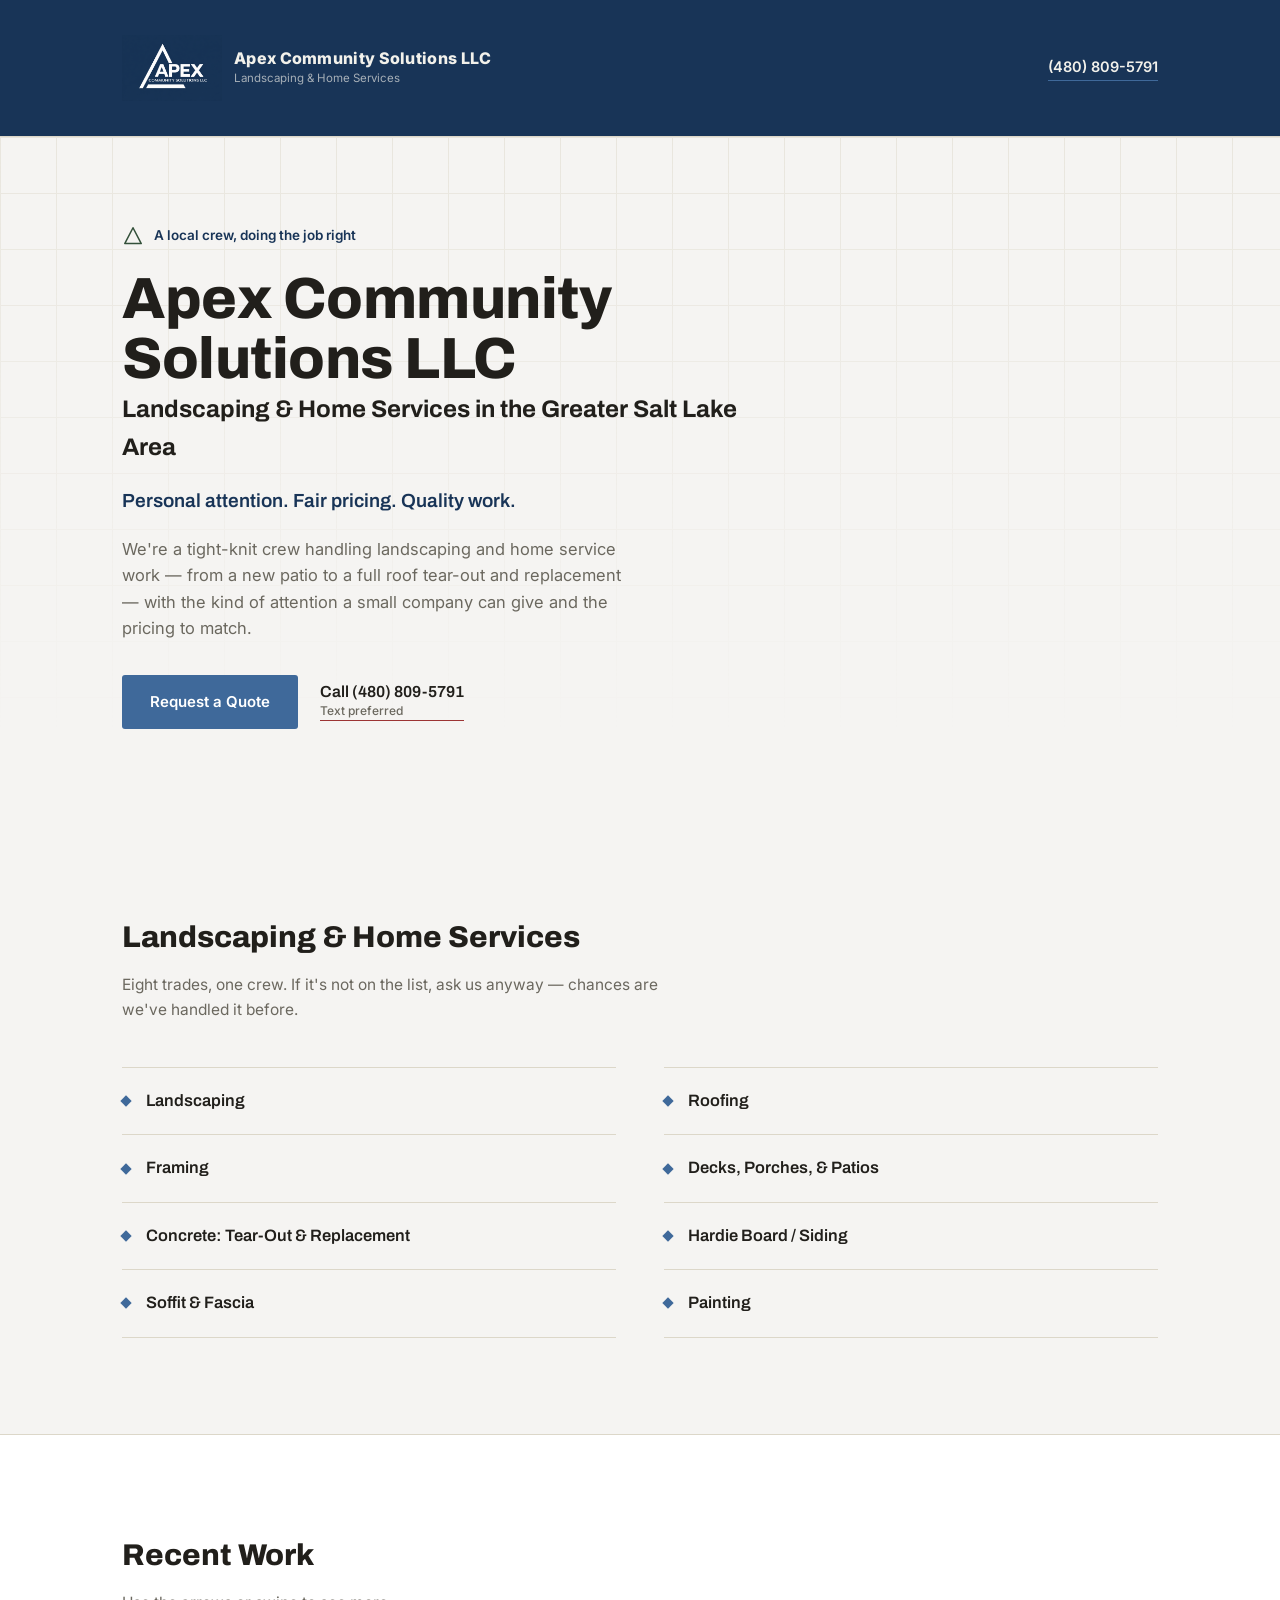
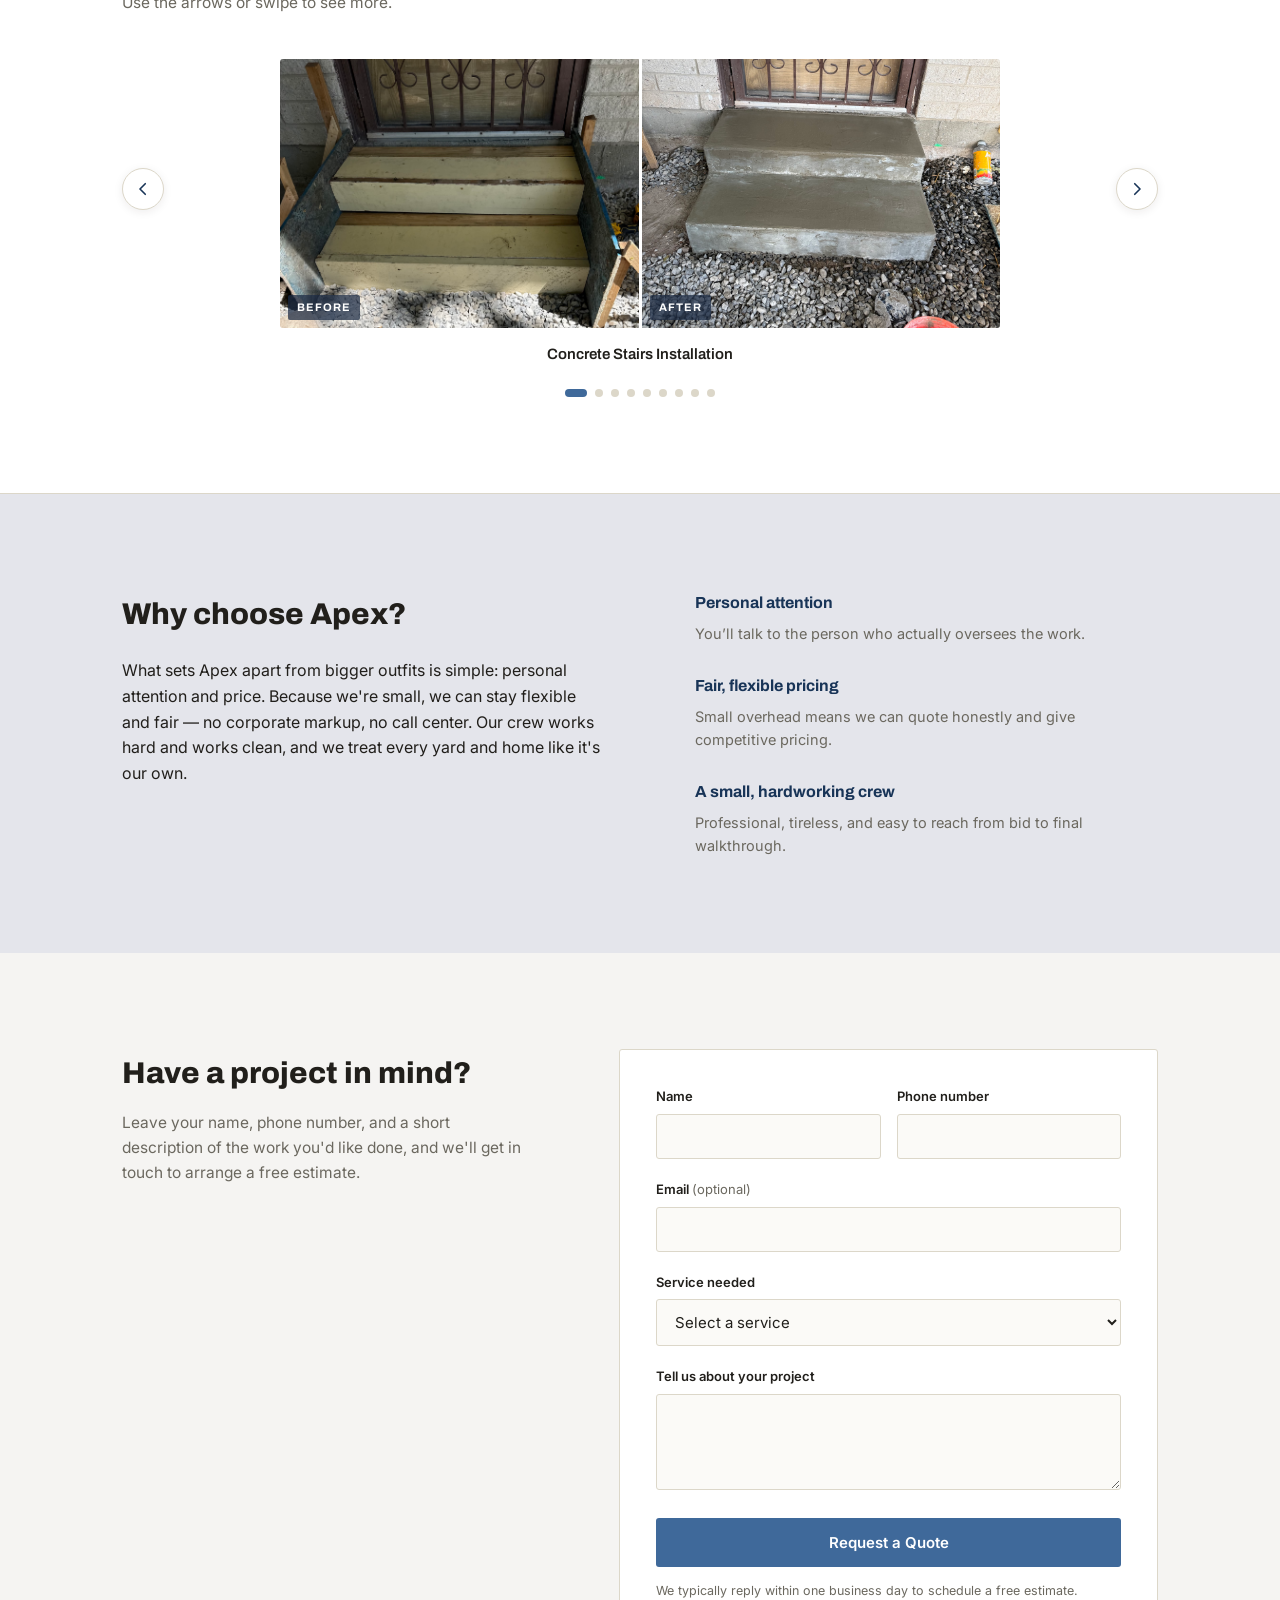
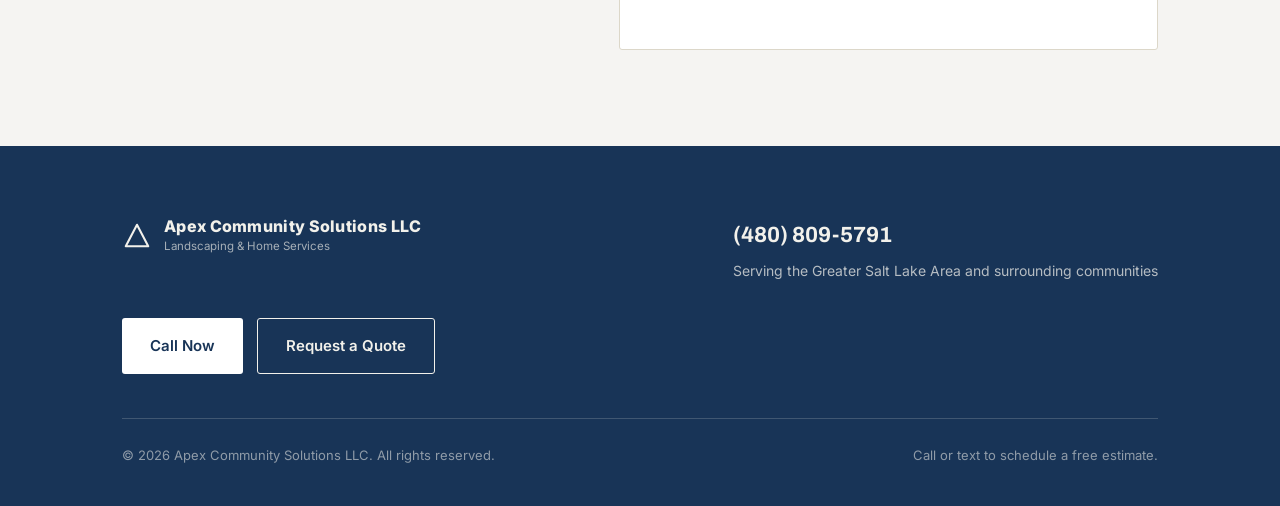
<file: index.html>
<!DOCTYPE html>
<html lang="en">
<head>
<meta charset="UTF-8">
<meta name="viewport" content="width=device-width, initial-scale=1.0">
<meta name="robots" content="index, follow">

<title>Apex Community Solutions LLC | Landscaping, Roofing &amp; Home Services in the Greater Salt Lake Area</title>
<meta name="description" content="Apex Community Solutions LLC provides landscaping, roofing, framing, decks, concrete, siding, and home repair services across the Greater Salt Lake Area. Personal attention, fair pricing, and a free estimate on every job.">

<link rel="canonical" href="https://www.apexcommunitysolutions.com/">

<link rel="icon" href="/images/favicon.ico" sizes="any">
<link rel="icon" href="/images/favicon.png" type="image/png">

<meta property="og:type" content="website">
<meta property="og:site_name" content="Apex Community Solutions LLC">
<meta property="og:title" content="Apex Community Solutions LLC | Landscaping, Roofing &amp; Home Services">
<meta property="og:description" content="Landscaping, roofing, framing, decks, concrete, siding, and home repair across the Greater Salt Lake Area. Personal attention, fair pricing, free estimates.">
<meta property="og:url" content="https://www.apexcommunitysolutions.com/">
<meta property="og:image" content="https://www.apexcommunitysolutions.com/images/og-cover.jpg">
<meta property="og:locale" content="en_US">

<meta name="twitter:card" content="summary_large_image">
<meta name="twitter:title" content="Apex Community Solutions LLC | Landscaping, Roofing &amp; Home Services">
<meta name="twitter:description" content="Landscaping, roofing, framing, decks, concrete, siding, and home repair across the Greater Salt Lake Area.">
<meta name="twitter:image" content="https://www.apexcommunitysolutions.com/images/og-cover.jpg">

<link rel="preconnect" href="https://fonts.googleapis.com">
<link rel="preconnect" href="https://fonts.gstatic.com" crossorigin>
<link href="https://fonts.googleapis.com/css2?family=Archivo:wght@400;600;800&family=Inter:wght@400;500;600&display=swap" rel="stylesheet">
<link rel="stylesheet" href="css/site.css">
</head>
<body>

<header>
  <div class="wrap">
    <a class="brand" href="#top">
      <img class="brand-logo" src="images/2d_logo.png" alt="Apex Community Solutions LLC logo" width="100" height="100" data-bind="logo-alt">
      <span class="brand-text">
        <span class="name" data-bind="name">Apex Community Solutions LLC</span><br>
        <span class="sub" data-bind="tagline">Landscaping &amp; Home Services</span>
      </span>
    </a>
    <a class="call" data-phone-link href="tel:+14808095791"><span data-phone-display>(480) 809-5791</span></a>
  </div>
</header>

<section class="hero" id="top">
  <div class="hero-grid" aria-hidden="true"></div>
  <div class="wrap">
    <div class="hero-content">
      <div class="eyebrow-mark">
        <svg viewBox="0 0 32 32" fill="none" xmlns="http://www.w3.org/2000/svg" aria-hidden="true">
          <path d="M16 4 L28 27 H4 Z" stroke="#33503A" stroke-width="2.2" stroke-linejoin="round"/>
        </svg>
        <span>A local crew, doing the job right</span>
      </div>
      <h1 data-bind="name">Apex Community Solutions LLC</h1>
      <p class="hero-location" data-bind="location">Landscaping &amp; Home Services in the Greater Salt Lake Area</p>
      <p class="tagline">Personal attention. Fair pricing. Quality work.</p>
      <p class="statement">We're a tight-knit crew handling landscaping and home service work &mdash; from a new patio to a full roof tear-out and replacement &mdash; with the kind of attention a small company can give and the pricing to match.</p>
      <div class="hero-actions">
        <a class="btn" href="#quote">Request a Quote</a>
        <a class="phone-link" data-phone-link href="tel:+14808095791">
          <span data-phone-cta>Call (480) 809-5791</span>
          <span class="phone-sub">Text preferred</span>
        </a>
      </div>
    </div>
  </div>
</section>

<section id="services">
  <div class="wrap">
    <div class="services-head">
      <h2>Landscaping &amp; Home Services</h2>
      <p><span data-service-count>Eight</span> trades, one crew. If it's not on the list, ask us anyway &mdash; chances are we've handled it before.</p>
    </div>
    <ul class="service-list" data-service-list></ul>
  </div>
</section>

<section class="gallery" id="work">
  <div class="wrap">
    <div class="services-head">
      <h2>Recent Work</h2>
      <p>Use the arrows or swipe to see more.</p>
    </div>

    <div class="carousel" data-carousel aria-roledescription="carousel" aria-label="Recent work photos" tabindex="0">
      <div class="carousel-stage">
      <button class="carousel-btn prev" type="button" data-carousel-prev aria-label="Previous project">
        <svg viewBox="0 0 24 24" fill="none" stroke="currentColor" stroke-width="2.2" stroke-linecap="round" stroke-linejoin="round" aria-hidden="true"><path d="M15 5 L8 12 L15 19"/></svg>
      </button>
      <button class="carousel-btn next" type="button" data-carousel-next aria-label="Next project">
        <svg viewBox="0 0 24 24" fill="none" stroke="currentColor" stroke-width="2.2" stroke-linecap="round" stroke-linejoin="round" aria-hidden="true"><path d="M9 5 L16 12 L9 19"/></svg>
      </button>

      <div class="carousel-viewport" data-carousel-viewport></div>
      </div>

      <div class="carousel-dots" data-carousel-dots></div>
    </div>
  </div>
</section>

<section class="why" id="why">
  <div class="wrap why-grid">
    <div>
      <h2>Why choose Apex?</h2>
      <p>What sets Apex apart from bigger outfits is simple: personal attention and price. Because we're small, we can stay flexible and fair &mdash; no corporate markup, no call center. Our crew works hard and works clean, and we treat every yard and home like it's our own.</p>
    </div>
    <div class="why-points">
      <div class="why-point">
        <h3 class="label">Personal attention</h3>
        <div class="desc">You&rsquo;ll talk to the person who actually oversees the work.</div>
      </div>
      <div class="why-point">
        <h3 class="label">Fair, flexible pricing</h3>
        <div class="desc">Small overhead means we can quote honestly and give competitive pricing.</div>
      </div>
      <div class="why-point">
        <h3 class="label">A small, hardworking crew</h3>
        <div class="desc">Professional, tireless, and easy to reach from bid to final walkthrough.</div>
      </div>
    </div>
  </div>
</section>

<section id="quote">
  <div class="wrap quote-inner">
    <div class="quote-copy">
      <h2>Have a project in mind?</h2>
      <p>Leave your name, phone number, and a short description of the work you'd like done, and we'll get in touch to arrange a free estimate.</p>
    </div>

    <form class="quote-form" data-quote-form action="https://formspree.io/f/xppzoknp" method="POST">
      <div class="row-2">
        <div class="field">
          <label for="name">Name</label>
          <input type="text" id="name" name="name" required>
        </div>
        <div class="field">
          <label for="phone">Phone number</label>
          <input type="tel" id="phone" name="phone" required>
        </div>
      </div>
      <div class="field">
        <label for="email">Email <span class="opt">(optional)</span></label>
        <input type="email" id="email" name="email">
      </div>
      <div class="field">
        <label for="service">Service needed</label>
        <select id="service" name="service" required data-service-select>
          <option value="" disabled selected>Select a service</option>
        </select>
      </div>
      <div class="field">
        <label for="details">Tell us about your project</label>
        <textarea id="details" name="details" required></textarea>
      </div>
      <button class="btn block" type="submit">Request a Quote</button>
      <p class="form-note">We typically reply within one business day to schedule a free estimate.</p>
    </form>
  </div>
</section>

<footer id="contact">
  <div class="wrap">
    <div class="footer-top">
      <a class="brand" href="#top">
        <svg class="brand-mark" viewBox="0 0 32 32" fill="none" xmlns="http://www.w3.org/2000/svg" aria-hidden="true">
          <path d="M16 4 L28 27 H4 Z" stroke="#F2F1EB" stroke-width="2.2" stroke-linejoin="round"/>
        </svg>
        <span class="brand-text">
          <span class="name" data-bind="name">Apex Community Solutions LLC</span><br>
          <span class="sub" data-bind="tagline">Landscaping &amp; Home Services</span>
        </span>
      </a>
      <div class="footer-contact">
        <a class="phone" data-phone-link href="tel:+14808095791"><span data-phone-display>(480) 809-5791</span></a>
        <div class="area" data-bind="area">Serving the Greater Salt Lake Area and surrounding communities</div>
      </div>
      <div class="footer-actions">
        <a class="btn light" data-phone-link href="tel:+14808095791">Call Now</a>
        <a class="btn ghost ghost-on-dark" href="#quote">Request a Quote</a>
      </div>
    </div>
    <div class="footer-bottom">
      <span data-copyright>&copy; 2026 Apex Community Solutions LLC. All rights reserved.</span>
      <span>Call or text to schedule a free estimate.</span>
    </div>
  </div>
</footer>

<!-- Edit phone, services, gallery, and brand in js/site-config.js -->
<script src="js/site-config.js"></script>
<script src="js/site.js"></script>
<script src="js/carousel.js"></script>

</body>
</html>
</file>
<file: css/site.css>
:root{
  --bg: #F5F4F2;
  --panel: #FFFFFF;
  --ink: #211F1B;
  --muted: #6B685F;
  --blue: #3f699a;
  --blue-dark: #183457;
  --blue-tint: #e4e5eb;
  --clay: #9c3434;
  --line: #DCD7C9;
  --radius: 3px;
  --maxw: 1100px;
  --font-body: 'Inter', system-ui, sans-serif;
  --font-display: 'Archivo', system-ui, sans-serif;
}

*{ box-sizing: border-box; }
html{ scroll-behavior: smooth; }
body{
  margin:0;
  background: var(--bg);
  color: var(--ink);
  font-family: var(--font-body);
  font-size: 16px;
  line-height: 1.6;
  -webkit-font-smoothing: antialiased;
}
h1, h2, h3, .wordmark, .hero-location{
  font-family: var(--font-display);
  margin: 0;
  color: var(--ink);
}
a{ color: inherit; }
.wrap{
  max-width: var(--maxw);
  margin: 0 auto;
  padding: 0 32px;
}
section{ padding: 96px 0; }
@media (max-width: 720px){
  section{ padding: 64px 0; }
  .wrap{ padding: 0 22px; }
}

/* ---------- Buttons & links ---------- */
.btn{
  display: inline-flex;
  align-items: center;
  gap: 10px;
  padding: 15px 28px;
  background: var(--blue);
  color: #fff;
  text-decoration: none;
  font-family: var(--font-body);
  font-weight: 600;
  font-size: 15px;
  border: none;
  border-radius: var(--radius);
  cursor: pointer;
  transition: background .18s ease;
}
.btn:hover{ background: var(--blue-dark); }
.btn.ghost{
  background: transparent;
  color: var(--ink);
  border: 1.5px solid var(--ink);
}
.btn.ghost:hover{ background: var(--ink); color: var(--bg); }
.btn.light{
  background: #fff;
  color: var(--blue-dark);
}
.btn.light:hover{ background: var(--blue-tint); }
.btn.block{
  width: 100%;
  justify-content: center;
}
.btn.ghost-on-dark{
  border-color: #F2F1EB;
  color: #F2F1EB;
}

/* ---------- Header ---------- */
header{
  position: sticky;
  top: 0;
  z-index: 10;
  background: var(--blue-dark);
  backdrop-filter: blur(6px);
  border-bottom: 1px solid var(--line);
}
header .wrap{
  display:flex;
  align-items:center;
  justify-content:space-between;
  padding-top: 18px;
  padding-bottom: 18px;
}
.brand{ display:flex; align-items:center; gap: 12px; text-decoration:none; }
.brand-logo{
  width: 100px;
  height: 100px;
  object-fit: contain;
}
.brand-mark{ width: 30px; height: 30px; flex-shrink:0; }
.brand-text{ line-height: 1.1; }
.brand-text .name{ font-weight: 800; font-size: 16px; letter-spacing: 0.3px; color: #F2F1EB; }
.brand-text .sub{ font-family: var(--font-body); font-size: 11.5px; color: rgba(242,241,235,0.65); }
header .call{
  color: #F2F1EB;
  font-family: var(--font-body);
  font-weight: 600;
  font-size: 14.5px;
  text-decoration: none;
  border-bottom: 1.5px solid var(--blue);
  padding-bottom: 2px;
}

/* ---------- Hero ---------- */
.hero{
  position: relative;
  overflow: hidden;
  padding-top: 88px;
  padding-bottom: 88px;
}
.hero-grid{
  position:absolute;
  inset:0;
  opacity: 0.5;
  background-image:
    linear-gradient(var(--line) 1px, transparent 1px),
    linear-gradient(90deg, var(--line) 1px, transparent 1px);
  background-size: 56px 56px;
  mask-image: linear-gradient(to bottom, black, transparent 88%);
  -webkit-mask-image: linear-gradient(to bottom, black, transparent 88%);
}
.hero-content{
  position: relative;
  max-width: 640px;
  opacity: 0;
  transform: translateY(14px);
  animation: rise .7s ease forwards .1s;
}
@keyframes rise{ to{ opacity: 1; transform: translateY(0); } }
.eyebrow-mark{ display:flex; align-items:center; gap:10px; margin-bottom: 22px; }
.eyebrow-mark svg{ width: 22px; height: 22px; }
.eyebrow-mark span{ font-size: 13.5px; color: var(--blue-dark); font-weight: 600; }
.hero h1{
  font-size: clamp(38px, 5.4vw, 58px);
  font-weight: 800;
  letter-spacing: -0.5px;
  line-height: 1.04;
}
.hero-location{
  font-size: 1.5em;
  font-weight: 700;
}
.hero .tagline{
  font-family: var(--font-display);
  font-weight: 600;
  font-size: 19px;
  color: var(--blue-dark);
  margin-top: 20px;
}
.hero p.statement{
  margin-top: 16px;
  font-size: 16.5px;
  color: var(--muted);
  max-width: 520px;
}
.hero-actions{
  margin-top: 34px;
  display:flex;
  align-items:center;
  gap: 22px;
  flex-wrap: wrap;
}
.hero-actions .phone-link{
  display: inline-flex;
  flex-direction: column;
  align-items: flex-start;
  gap: 2px;
  font-family: var(--font-display);
  font-weight: 600;
  font-size: 16px;
  line-height: 1.15;
  text-decoration:none;
  color: var(--ink);
  border-bottom: 1.5px solid var(--clay);
  padding-bottom: 3px;
}
.hero-actions .phone-link .phone-sub{
  font-family: var(--font-body);
  font-weight: 500;
  font-size: 12px;
  color: var(--muted);
}

/* ---------- Services ---------- */
.services-head{ max-width: 560px; margin-bottom: 44px; }
.services-head h2{ font-size: 30px; font-weight: 800; }
.services-head p{ color: var(--muted); margin-top: 12px; font-size: 15.5px; }
.service-list{
  display: grid;
  grid-template-columns: 1fr 1fr;
  column-gap: 48px;
  list-style: none;
  margin: 0;
  padding: 0;
}
.service-row{
  display:flex;
  align-items:center;
  gap: 16px;
  padding: 20px 0;
  border-top: 1px solid var(--line);
}
.service-list .service-row:nth-last-child(1),
.service-list .service-row:nth-last-child(2){
  border-bottom: 1px solid var(--line);
}
.service-mark{
  width: 8px; height: 8px;
  background: var(--blue);
  flex-shrink: 0;
  transform: rotate(45deg);
}
.service-row span{ font-family: var(--font-display); font-weight: 600; font-size: 16.5px; }
@media (max-width: 640px){
  .service-list{ grid-template-columns: 1fr; }
  .service-list .service-row:nth-last-child(2){ border-bottom: 1px solid var(--line); }
}

/* ---------- Before / After gallery ---------- */
.gallery{ background: var(--panel); border-top: 1px solid var(--line); border-bottom: 1px solid var(--line); }
.gallery-note{ font-size: 13.5px; color: var(--clay); margin-top: 12px; font-style: italic; }
.carousel{
  position: relative;
}
.carousel:focus{ outline: none; }
.carousel:focus-visible{
  outline: 2px solid var(--blue);
  outline-offset: 6px;
}
.carousel-stage{
  position: relative;
}
.carousel-viewport{
  overflow-x: auto;
  overflow-y: hidden;
  scroll-snap-type: x mandatory;
  scroll-behavior: smooth;
  -webkit-overflow-scrolling: touch;
  scrollbar-width: none;
  display: flex;
}
.carousel-viewport::-webkit-scrollbar{ display: none; }
.carousel-slide{
  flex: 0 0 100%;
  scroll-snap-align: start;
  padding: 0 56px;
}
.carousel-slide .gallery-card{
  max-width: 720px;
  margin: 0 auto;
}
.ba-pair{
  display: grid;
  grid-template-columns: 1fr 1fr;
  gap: 3px;
  border-radius: var(--radius);
  overflow: hidden;
}
.ba-pair.ba-single{
  grid-template-columns: 1fr;
  width: calc((100% - 3px) / 2);
  margin-left: auto;
  margin-right: auto;
}
.ba-pair.ba-single.ba-wide{
  width: 100%;
}
.ba-pair.ba-wide img,
.ba-pair.ba-wide .ba-placeholder{
  aspect-ratio: 8 / 3;
}
.ba-pair figure{ margin: 0; position: relative; }
.ba-pair img,
.ba-placeholder{
  display: block;
  width: 100%;
  height: auto;
  aspect-ratio: 4 / 3;
  object-fit: cover;
  pointer-events: none;
  user-select: none;
  -webkit-user-drag: none;
}
.ba-placeholder{
  display: flex;
  align-items: center;
  justify-content: center;
  background:
    repeating-linear-gradient(
      -45deg,
      var(--blue-tint),
      var(--blue-tint) 12px,
      #d9dbe3 12px,
      #d9dbe3 24px
    );
  color: var(--blue-dark);
  font-family: var(--font-display);
  font-weight: 600;
  font-size: 13px;
  letter-spacing: 0.2px;
  text-align: center;
  padding: 16px;
}
.ba-pair figcaption{
  position: absolute;
  bottom: 8px;
  left: 8px;
  font-family: var(--font-display);
  font-weight: 700;
  font-size: 11px;
  letter-spacing: 1px;
  text-transform: uppercase;
  color: #fff;
  background: rgba(28,44,69,0.72);
  padding: 4px 9px;
  border-radius: 2px;
}
.gallery-caption{
  margin-top: 14px;
  font-family: var(--font-display);
  font-weight: 600;
  font-size: 15px;
  text-align: center;
}
.gallery-caption .edit-hint{
  display: block;
  font-family: var(--font-body);
  font-weight: 400;
  font-size: 12.5px;
  color: var(--muted);
  margin-top: 2px;
}
.carousel-btn{
  position: absolute;
  top: 42%;
  transform: translateY(-50%);
  z-index: 2;
  width: 42px;
  height: 42px;
  display: flex;
  align-items: center;
  justify-content: center;
  padding: 0;
  border: 1.5px solid var(--line);
  border-radius: 50%;
  background: #fff;
  color: var(--blue-dark);
  cursor: pointer;
  box-shadow: 0 2px 10px rgba(33,31,27,0.08);
  transition: background .18s ease, color .18s ease, border-color .18s ease;
}
.carousel-btn:hover,
.carousel-btn:focus-visible{
  background: var(--blue);
  color: #fff;
  border-color: var(--blue);
  outline: none;
}
.carousel-btn.prev{ left: 0; }
.carousel-btn.next{ right: 0; }
.carousel-btn svg{ width: 18px; height: 18px; display: block; }
.carousel-dots{
  display: flex;
  justify-content: center;
  align-items: center;
  gap: 8px;
  margin-top: 22px;
}
.carousel-dot{
  width: 8px;
  height: 8px;
  padding: 0;
  border: none;
  border-radius: 50%;
  background: var(--line);
  cursor: pointer;
  transition: width .18s ease, background .18s ease, border-radius .18s ease;
}
.carousel-dot[aria-current="true"]{
  width: 22px;
  border-radius: 4px;
  background: var(--blue);
}
.carousel-dot:focus-visible{
  outline: 2px solid var(--blue);
  outline-offset: 2px;
}
@media (max-width: 640px){
  .carousel-slide{ padding: 0 40px; }
  .carousel-btn{ width: 36px; height: 36px; }
  .carousel-btn svg{ width: 16px; height: 16px; }
}
@media (prefers-reduced-motion: reduce){
  .carousel-viewport{ scroll-behavior: auto; }
}

/* ---------- Why Apex ---------- */
.why{ background: var(--blue-tint); }
.why-grid{
  display:grid;
  grid-template-columns: 1.1fr 1fr;
  gap: 64px;
  align-items: start;
}
.why h2{ font-size: 30px; font-weight: 800; margin-bottom: 20px; }
.why p{ color: var(--ink); font-size: 16px; max-width: 480px; }
.why-points{ display:flex; flex-direction:column; gap: 28px; }
.why-point .label{ font-family: var(--font-display); font-weight: 700; font-size: 16px; color: var(--blue-dark); }
.why-point .desc{ font-size: 14.5px; color: var(--muted); margin-top: 6px; }
@media (max-width: 780px){
  .why-grid{ grid-template-columns: 1fr; gap: 36px; }
}

/* ---------- Quote form ---------- */
.quote-inner{
  display:grid;
  grid-template-columns: 0.9fr 1.1fr;
  gap: 56px;
}
.quote-copy h2{ font-size: 30px; font-weight: 800; }
.quote-copy p{ color: var(--muted); margin-top: 14px; font-size: 15.5px; max-width: 400px; }
form.quote-form{
  background: var(--panel);
  border: 1px solid var(--line);
  border-radius: var(--radius);
  padding: 36px;
}
.field{ margin-bottom: 20px; }
.field label{
  display:block;
  font-size: 13px;
  font-weight: 600;
  color: var(--ink);
  margin-bottom: 7px;
}
.field .opt{ color: var(--muted); font-weight: 400; }
.field input, .field select, .field textarea{
  width: 100%;
  padding: 12px 14px;
  font-family: var(--font-body);
  font-size: 15px;
  border: 1px solid var(--line);
  border-radius: var(--radius);
  background: #FBFAF7;
  color: var(--ink);
}
.field input:focus, .field select:focus, .field textarea:focus{
  outline: 2px solid var(--blue);
  outline-offset: 1px;
  background: #fff;
}
.field textarea{ resize: vertical; min-height: 96px; }
.row-2{ display:grid; grid-template-columns: 1fr 1fr; gap: 16px; }
.form-note{ font-size: 12.5px; color: var(--muted); margin-top: 14px; }
@media (max-width: 780px){
  .quote-inner{ grid-template-columns: 1fr; gap: 32px; }
  .row-2{ grid-template-columns: 1fr; }
}

/* ---------- Footer / contact band ---------- */
footer{
  background: var(--blue-dark);
  color: #F2F1EB;
  padding: 72px 0 40px;
}
.footer-top{
  display:flex;
  justify-content: space-between;
  align-items: flex-start;
  flex-wrap: wrap;
  gap: 36px;
  padding-bottom: 44px;
  border-bottom: 1px solid rgba(242,241,235,0.18);
}
footer .brand-text .name{ color: #F2F1EB; }
footer .brand-text .sub{ color: rgba(242,241,235,0.65); }
.footer-contact{ font-size: 15px; }
.footer-contact .phone{
  font-family: var(--font-display);
  font-weight: 700;
  font-size: 22px;
  text-decoration:none;
  color: #F2F1EB;
  display:block;
  margin-bottom: 6px;
}
.footer-contact .area{ color: rgba(242,241,235,0.72); font-size: 14px; }
.footer-actions{ display:flex; gap: 14px; flex-wrap: wrap; }
.footer-bottom{
  display:flex;
  justify-content:space-between;
  flex-wrap: wrap;
  gap: 10px;
  padding-top: 26px;
  font-size: 13px;
  color: rgba(242,241,235,0.55);
}
</file>
